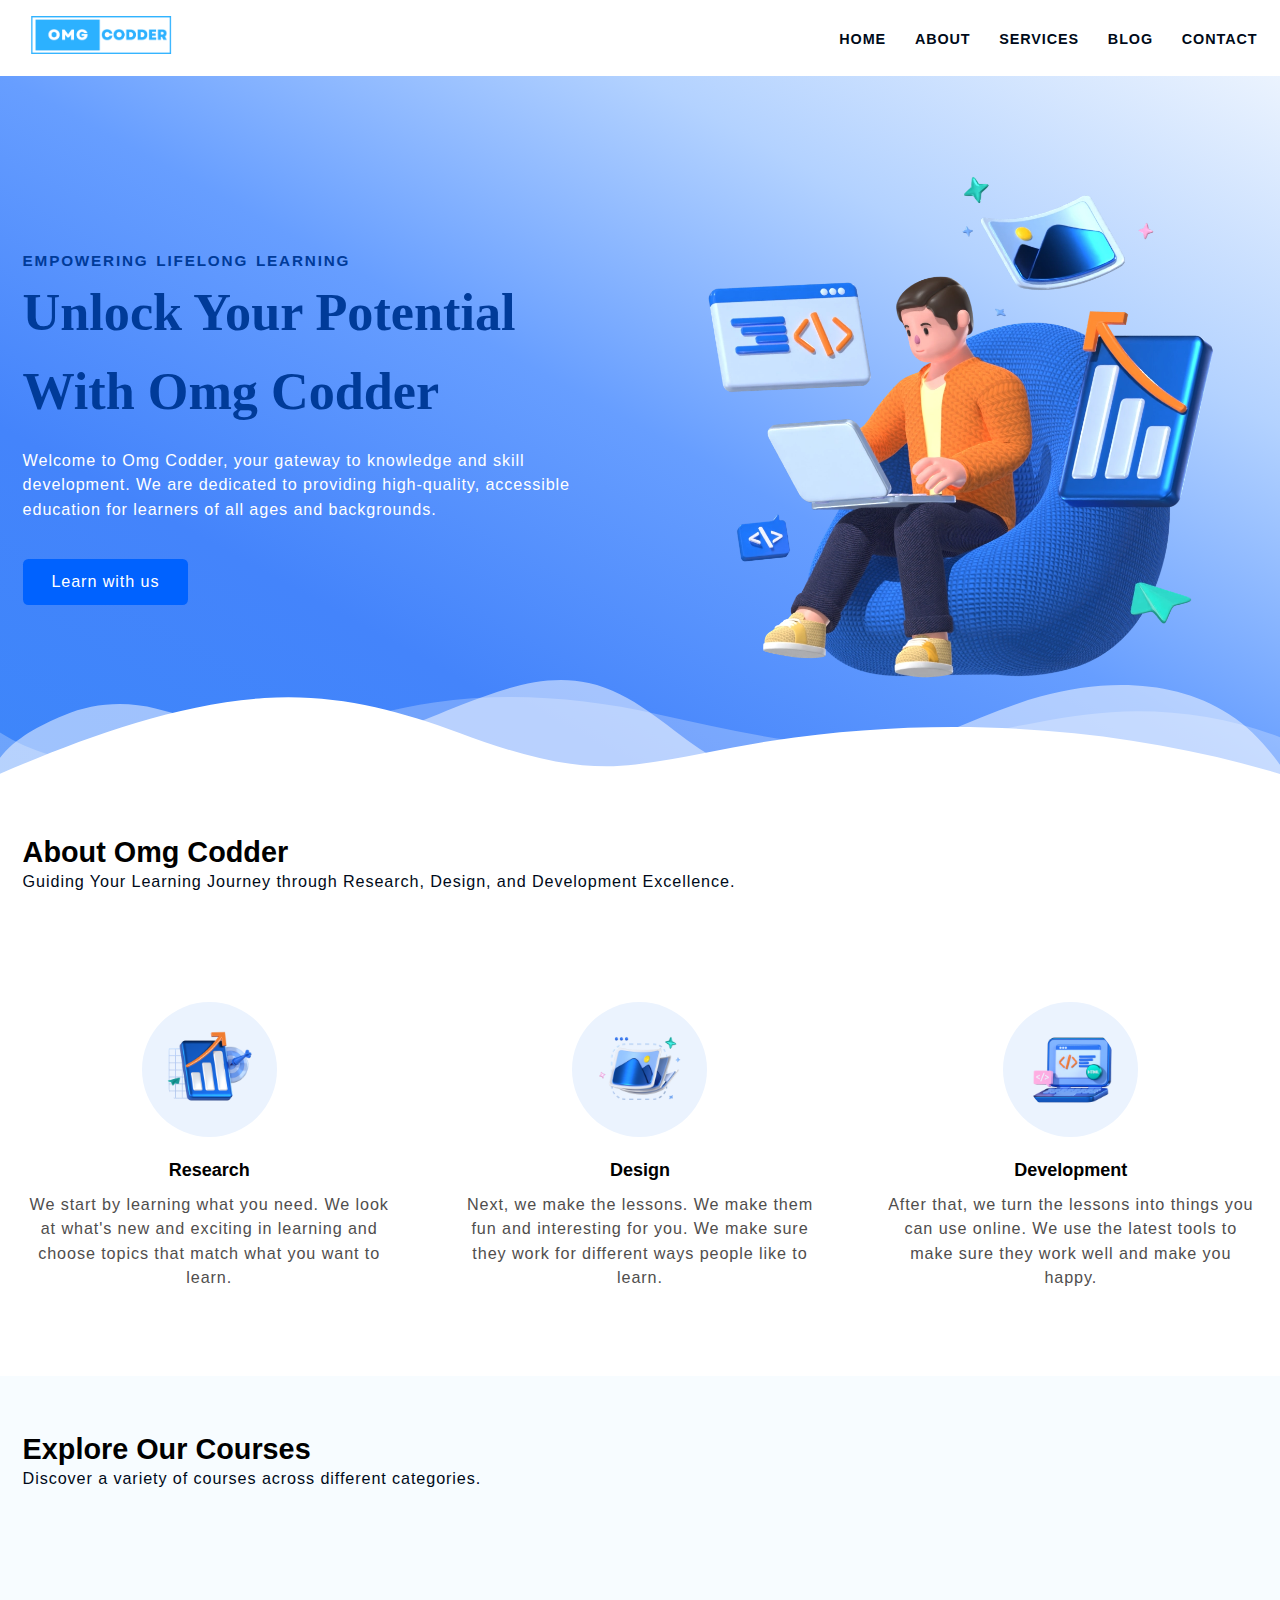
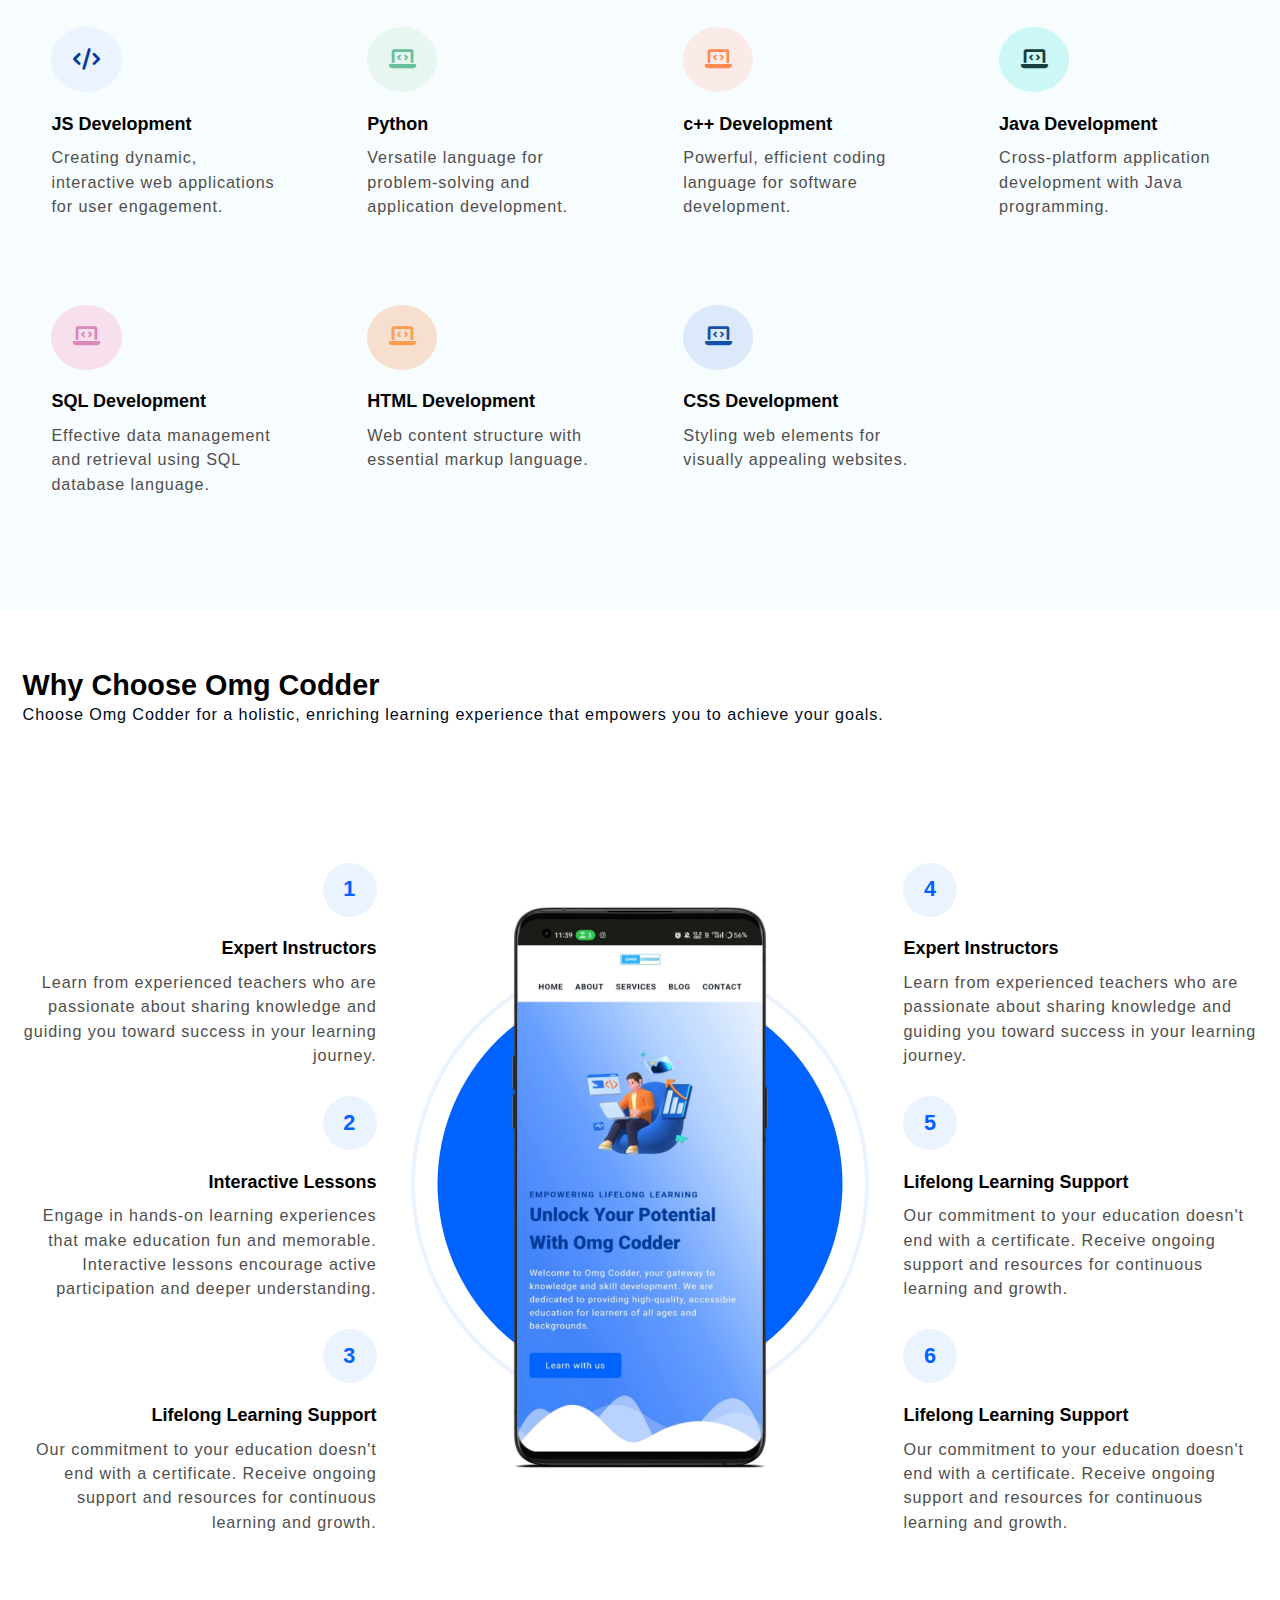
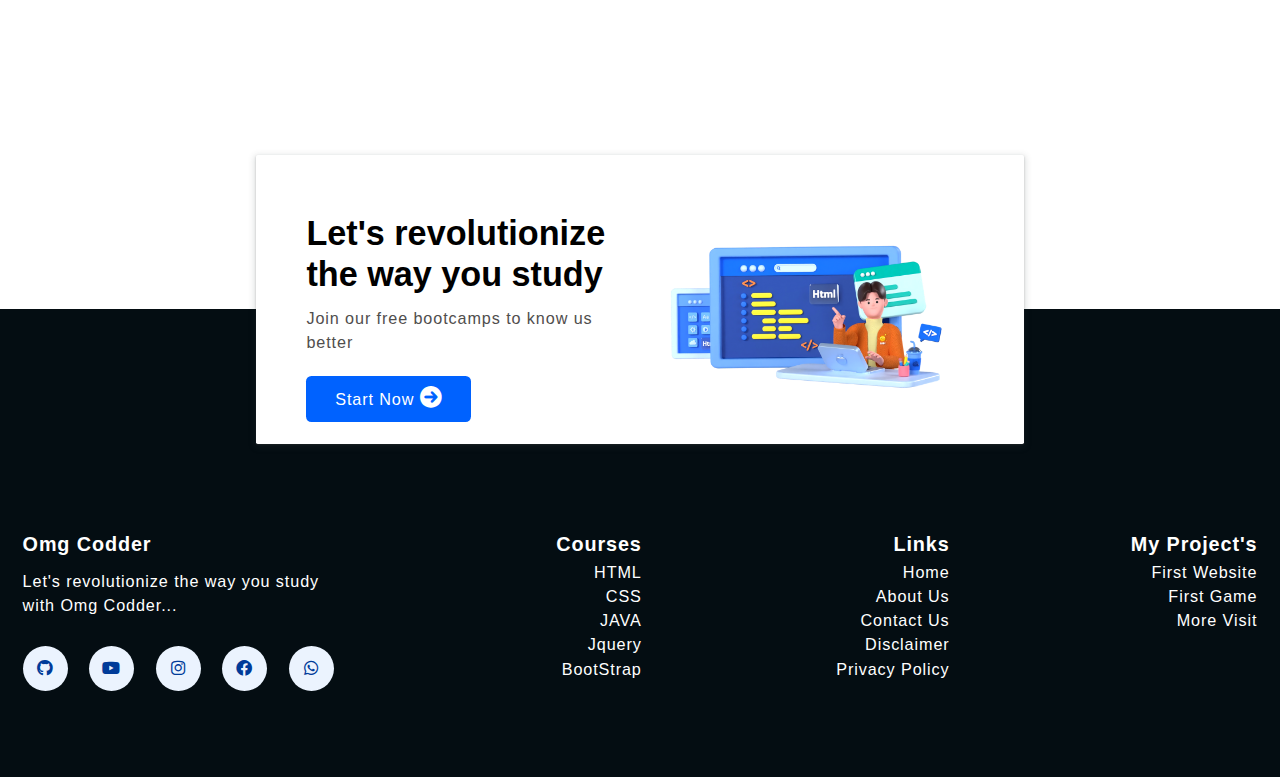
<file: index.html>
<!DOCTYPE html>
<html lang="en">
  <head>
    <meta charset="UTF-8" />
    <meta name="viewport" content="width=device-width, initial-scale=1.0" />

    <meta name="description" content="Welcome to Omg Codder, your gateway to knowledge and skill development. We are dedicated to providing high-quality, accessible education for learners of all ages and backgrounds">

    <meta name="keywords" content="Omgcodder, htmlcourse, csscourse, mern">

    <meta name="robots" content="index, follow">

    <title>Omg Codder</title>
    <link
      rel="stylesheet"
      href="https://cdnjs.cloudflare.com/ajax/libs/font-awesome/6.0.0/css/all.min.css"
      integrity="sha512-9usAa10IRO0HhonpyAIVpjrylPvoDwiPUiKdWk5t3PyolY1cOd4DSE0Ga+ri4AuTroPR5aQvXU9xC6qOPnzFeg=="
      crossorigin="anonymous"
      referrerpolicy="no-referrer"
    />

    <link rel="stylesheet" href="css/style.css" />
  </head>
  <bod>
    <!-- ========== Start NAVBAR Section ========== -->
    <header class="section-navbar">
      <div class="container">
        <div class="navbar-brand">
          <a href="index.html">
            <img
              src="./images/logo.png"
              alt="my OMG CODDRE logo"
              width="20%"
              height="auto"
            />
          </a>
        </div>
        <nav class="navbar">
          <ul>
            <li class="nav-item">
              <a class="nav-link" href="index.html"> home </a>
            </li>
            <li class="nav-item">
              <a class="nav-link" href="about.html"> about </a>
            </li>
            <li class="nav-item">
              <a class="nav-link" href="service.html"> services </a>
            </li>
            <li class="nav-item">
              <a class="nav-link" href="https://omgcreation.in/"> blog </a>
            </li>
            <li class="nav-item">
              <!-- <a class="nav-link" href="contact.html"> contact </a> -->
              <!-- section-contact--homepage -->
              <a class="nav-link" href="#section-contact--homepage"> contact </a>

            </li>
          </ul>
        </nav>
      </div>
    </header>

    <!-- ========== End NAVBAR Section ========== -->

    <!-- ========== Start HERO  Section ========== -->

    <main>
      <div class="section-hero">
        <div class="container grid grid-two--cols">
          <div class="section-hero--content">
            <p class="hero-subheading">EMPOWERING LIFELONG LEARNING</p>
            <h1 class="hero-heading">
              Unlock Your Potential With Omg Codder
            </h1>
            <p class="hero-para">
              Welcome to Omg Codder, your gateway to knowledge and skill
              development. We are dedicated to providing high-quality,
              accessible education for learners of all ages and backgrounds.
            </p>
            <div class="hero-btn">
              <a href="services.html" class="btn btn-white">Learn with us</a>
            </div>
          </div>
          <div class="section-hero--image">
            <figure>
              <img
                src="./images/main-hero1.webp"
                alt="a 3d character doing coding stuff "
              />
            </figure>
          </div>
        </div>
      </div>

      <div class="custom-shape-divider-bottom-1696162272">
        <svg
          data-name="Layer 1"
          xmlns="http://www.w3.org/2000/svg"
          viewBox="0 0 1200 120"
          preserveAspectRatio="none"
        >
          <path
            d="M0,0V46.29c47.79,22.2,103.59,32.17,158,28,70.36-5.37,136.33-33.31,206.8-37.5C438.64,32.43,512.34,53.67,583,72.05c69.27,18,138.3,24.88,209.4,13.08,36.15-6,69.85-17.84,104.45-29.34C989.49,25,1113-14.29,1200,52.47V0Z"
            opacity=".25"
            class="shape-fill"
          ></path>
          <path
            d="M0,0V15.81C13,36.92,27.64,56.86,47.69,72.05,99.41,111.27,165,111,224.58,91.58c31.15-10.15,60.09-26.07,89.67-39.8,40.92-19,84.73-46,130.83-49.67,36.26-2.85,70.9,9.42,98.6,31.56,31.77,25.39,62.32,62,103.63,73,40.44,10.79,81.35-6.69,119.13-24.28s75.16-39,116.92-43.05c59.73-5.85,113.28,22.88,168.9,38.84,30.2,8.66,59,6.17,87.09-7.5,22.43-10.89,48-26.93,60.65-49.24V0Z"
            opacity=".5"
            class="shape-fill"
          ></path>
          <path
            d="M0,0V5.63C149.93,59,314.09,71.32,475.83,42.57c43-7.64,84.23-20.12,127.61-26.46,59-8.63,112.48,12.24,165.56,35.4C827.93,77.22,886,95.24,951.2,90c86.53-7,172.46-45.71,248.8-84.81V0Z"
            class="shape-fill"
          ></path>
        </svg>
      </div>
    </main>

    <!-- ========== End HERO  Section ========== -->

    <!-- ========== Start about Section ========== -->

    <section class="section-about">
      <div class="container">
        <h2 class="section-common-heading">About Omg Codder</h2>
        <p class="section-common-subheading">
          Guiding Your Learning Journey through Research, Design, and
          Development Excellence.
        </p>
      </div>

      <div class="container grid grid-three--cols">
        <div class="about-div">
          <div class="icon">
            <img src="images/research.png" alt="research team" />
          </div>
          <h3 class="section-common--title">Research</h3>
          <p>
            We start by learning what you need. We look at what's new and
            exciting in learning and choose topics that match what you want to
            learn.
          </p>
        </div>

        <div class="about-div">
          <div class="icon">
            <img src="images/design.png" alt="research team" />
          </div>
          <h3 class="section-common--title">Design</h3>
          <p>
            Next, we make the lessons. We make them fun and interesting for you.
            We make sure they work for different ways people like to learn.
          </p>
        </div>

        <div class="about-div">
          <div class="icon">
            <img src="images/Coding.png" alt="research team" />
          </div>
          <h3 class="section-common--title">Development</h3>
          <p>
            After that, we turn the lessons into things you can use online. We
            use the latest tools to make sure they work well and make you happy.
          </p>
        </div>
      </div>
    </section>

    <!-- ========== End about Section ========== -->

    <!-- ========== Start courses Section ========== -->
    <section class="section-course">
      <div class="container">
        <h2 class="section-common-heading">Explore Our Courses</h2>
        <p class="section-common-subheading">
          Discover a variety of courses across different categories.
        </p>
      </div>

      <div class="container grid grid-four--cols">
        <div class="course-div">
          <div class="icon">
            <!-- <i class="fa-brands fa-js"></i> -->
            <i class="fa-solid fa-code"></i>
          </div>
          <h3 class="section-common--title">JS Development</h3>
          <p>
            Creating dynamic, interactive web applications for user engagement.
          </p>
        </div>

        <div class="course-div">
          <div class="icon"><i class="fa-solid fa-laptop-code"></i></div>
          <h3 class="section-common--title">Python</h3>
          <p>
            Versatile language for problem-solving and application development.
          </p>
        </div>

        <div class="course-div">
          <div class="icon"><i class="fa-solid fa-laptop-code"></i></div>
          <h3 class="section-common--title">c++ Development</h3>
          <p>Powerful, efficient coding language for software development.</p>
        </div>

        <div class="course-div">
          <div class="icon"><i class="fa-solid fa-laptop-code"></i></div>
          <h3 class="section-common--title">Java Development</h3>
          <p>Cross-platform application development with Java programming.</p>
        </div>

        <div class="course-div">
          <div class="icon"><i class="fa-solid fa-laptop-code"></i></div>
          <h3 class="section-common--title">SQL Development</h3>
          <p>
            Effective data management and retrieval using SQL database language.
          </p>
        </div>

        <div class="course-div">
          <div class="icon"><i class="fa-solid fa-laptop-code"></i></div>
          <h3 class="section-common--title">HTML Development</h3>
          <p>Web content structure with essential markup language.</p>
        </div>

        <div class="course-div">
          <div class="icon"><i class="fa-solid fa-laptop-code"></i></div>
          <h3 class="section-common--title">CSS Development</h3>
          <p>Styling web elements for visually appealing websites.</p>
        </div>
      </div>
    </section>

    <!-- ========== End courses Section ========== -->

    <!-- ========== Start why choose Section ========== -->
    <section class="section-why--choose">
      <div class="container">
        <h2 class="section-common-heading">Why Choose Omg Codder</h2>
        <p class="section-common-subheading">
          Choose Omg Codder for a holistic, enriching learning experience that empowers you to achieve your goals.
        </p>
      </div>

      <div class="container grid grid-three--cols">
          <div class="choose-left--div text-align--right">

            <div class="why-choose--div">
              <p class="common-text--highlight">1</p>
              <h3 class="section-common--title">Expert Instructors</h3>
              <p>
                Learn from experienced teachers who are passionate about sharing
                knowledge and guiding you toward success in your learning journey.
              </p>
            </div>

            <div
            class="why-choose--div"
            data-aos="zoom-in-up"
            data-aos-delay="300"
          >
            <p class="common-text--highlight">2</p>
            <h3 class="section-common--title">Interactive Lessons</h3>
            <p>
              Engage in hands-on learning experiences that make education fun
              and memorable. Interactive lessons encourage active participation
              and deeper understanding.
            </p>
          </div>

          <div
            class="why-choose--div"
            data-aos="zoom-in-up"
            data-aos-delay="600"
          >
            <p class="common-text--highlight">3</p>
            <h3 class="section-common--title">Lifelong Learning Support</h3>
            <p>
              Our commitment to your education doesn't end with a certificate.
              Receive ongoing support and resources for continuous learning and
              growth.
            </p>
          </div>

          </div>

          <!--? center part of image  -->

          <div class="choose-center--div">
            <figure>
              <img src="./images/mobile.webp" alt="new website">
            </figure>
          </div>

          <!--? right side the contetn  -->
          <div class="choose-right--div text-align--left">

            <div class="why-choose--div">
              <p class="common-text--highlight">4</p>
              <h3 class="section-common--title">Expert Instructors</h3>
              <p>
                Learn from experienced teachers who are passionate about sharing
                knowledge and guiding you toward success in your learning journey.
              </p>
            </div>

            <div
            class="why-choose--div text-align--left"
            data-aos="zoom-in-up"
            data-aos-delay="300"
          >
            <p class="common-text--highlight">5</p>
            <h3 class="section-common--title">Lifelong Learning Support</h3>
            <p>
              Our commitment to your education doesn't end with a certificate.
              Receive ongoing support and resources for continuous learning and
              growth.
            </p>
          </div>

          <div
            class="why-choose--div text-align--left"
            data-aos="zoom-in-up"
            data-aos-delay="600"
          >
            <p class="common-text--highlight">6</p>
            <h3 class="section-common--title">Lifelong Learning Support</h3>
            <p>
              Our commitment to your education doesn't end with a certificate.
              Receive ongoing support and resources for continuous learning and
              growth.
            </p>
          </div>

          </div>
      </div>
      </section>
      

    <!-- ========== End why choose Section ========== -->
      <!-- ========== Start contact home Section ========== -->

    <div class="section-contact--homepage" id="section-contact--homepage">
      <div class="container grid grid-two--cols">
        <div class="contact-content">
          <h2 class="contact-title">Let's revolutionize the way you study</h2>
          <p>Join our free bootcamps to know us better</p>
          <div class="btn">
            <a href="contact.html">
              start now <i class="fa-solid fa-arrow-circle-right"></i>
            </a>
          </div>
        </div>
        <div class="contact-image">
          <img src="images/main.png" alt="a guy doing coding">
        </div>
      </div>
    </div>
    
    <!-- ========== End contact home Section ========== -->

    <!-- ========== Start   FOOTER Section ========== -->

    <footer>
      <div class="container grid grid-four--cols">
        <div class="footer-1--div">
          <div class="logo-brand">
            <a href="index.html" class="footer-subheading">Omg Codder</a>
          </div>
          <p>Let's revolutionize the way you study with Omg Codder...</p>
       

        <div class="social-footer--icons">
          <a href="https://github.com/omgcreation" target="_blank" alt="my discord server link" >
            <i class="fa-brands fa-github"></i>
            </a>
            <a href="https://www.youtube.com/@ombharsakle" target="_blank" alt="my youtube channel link" >
              <i class="fa-brands fa-youtube"></i>
            </a>
            <a href="https://www.instagram.com/om_bharsakle/" target="_blank" alt="my instagram profile link" >
              <i class="fa-brands fa-instagram"></i>
            </a>
            <a href="https://www.instagram.com/om_bharsakle/" target="_blank" alt="my instagram profile link" >
              <i class="fa-brands fa-facebook"></i>
            </a>
            <a href="https://whatsapp.com/channel/0029VaAVOdD2ZjCmtSviuB36" target="_blank" alt="my instagram profile link" >
              <i class="fa-brands fa-whatsapp"></i>
            </a>
        </div>

      </div>

      <div class="footer-2--div">
        <p class="footer-subheading">  Courses </p>
          <ul>
            <li> <a href="index.html"> HTML </a> </li>
            <li> <a href="index.html"> CSS </a> </li>
            <li> <a href="index.html"> JAVA </a> </li>
            <li> <a href="index.html"> Jquery </a> </li>
            <li> <a href="index.html"> BootStrap </a> </li>
          </ul>
      
      </div>


      <div class="footer-3--div">
        <p class="footer-subheading"> Links  </p>
          <ul>
            <li> <a href="index.html"> Home </a> </li>
            <li> <a href="index.html"> About Us </a> </li>
            <li> <a href="index.html"> Contact Us </a> </li>
            <li> <a href="index.html"> Disclaimer</a> </li>
            <li> <a href="index.html"> Privacy Policy </a> </li>
          </ul>
      
      </div>

      <div class="footer-4--div">
        <p class="footer-subheading"> My Project's </p>
          <ul>
            <li> <a href="index.html"> First Website </a> </li>
            <li> <a href="index.html"> First Game </a> </li>
            <li> <a href="index.html"> More Visit </a> </li>
          </ul>
       
      </div>

      </div>
    </footer>

    
    <!-- ========== End   FOOTER Section ========== -->
  </body>
</html>
</file>
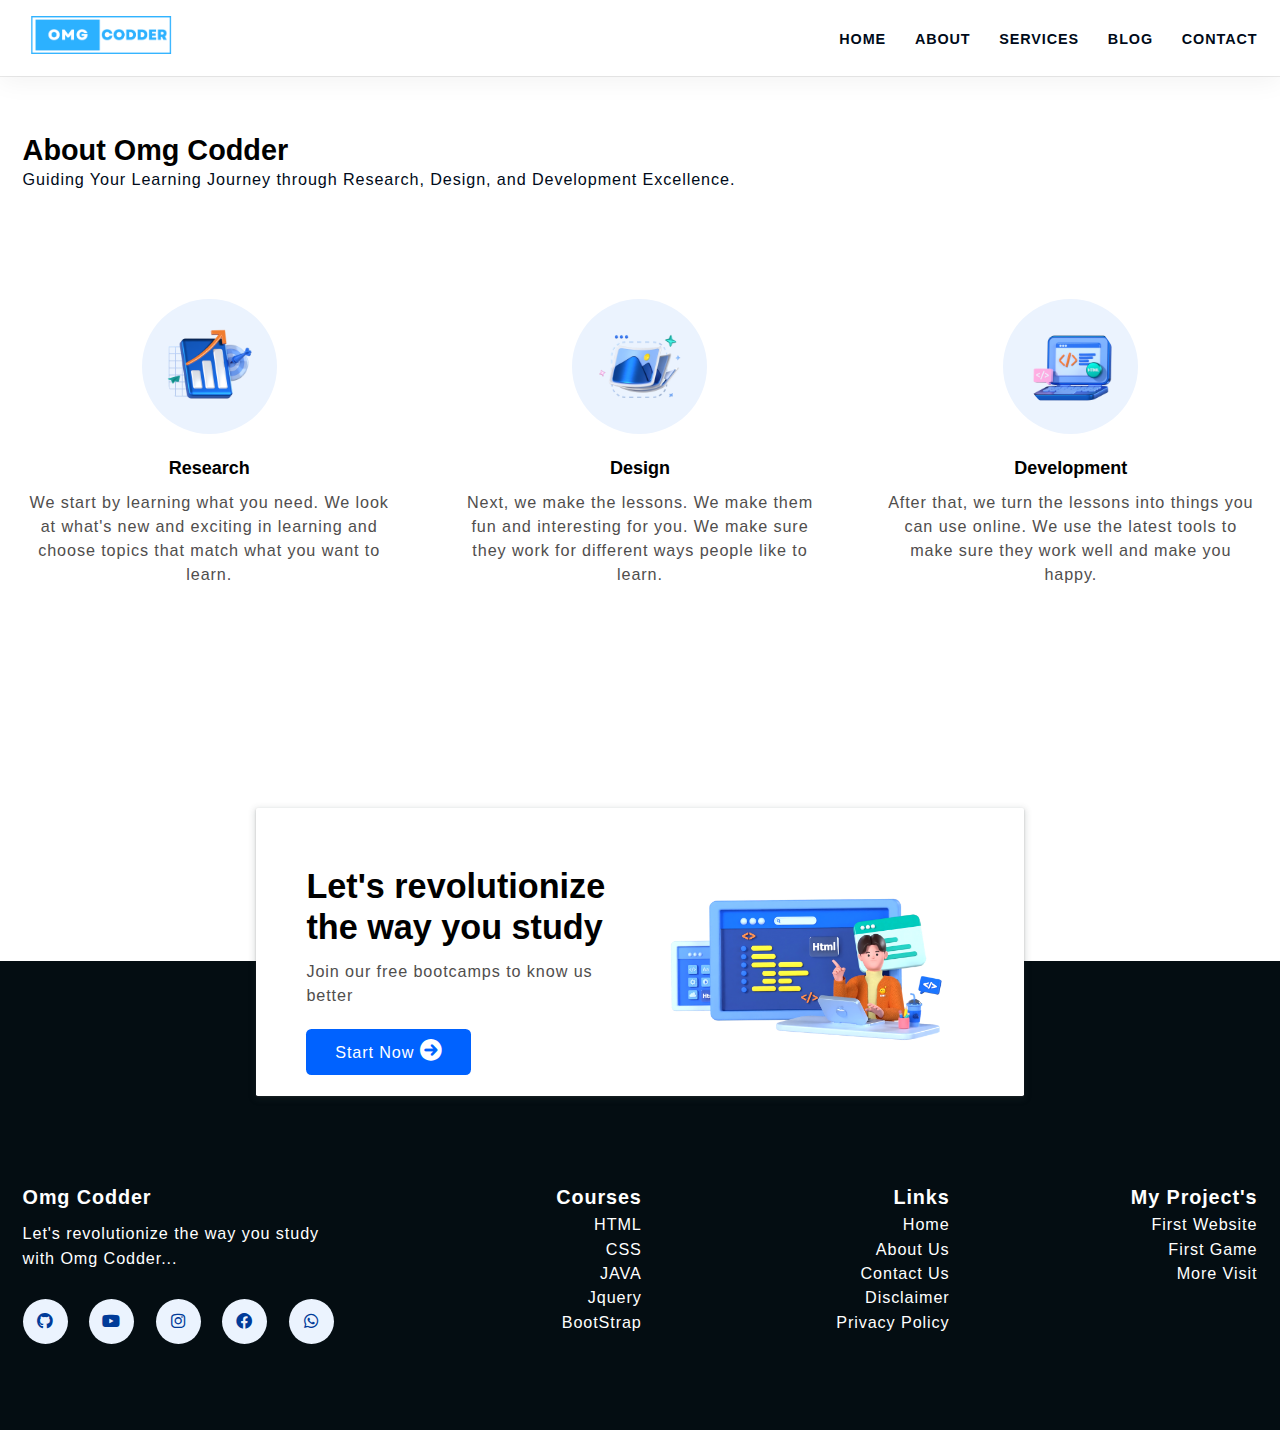
<file: about.html>
<!DOCTYPE html>
<html lang="en">
  <head>
    <meta charset="UTF-8" />
    <meta name="viewport" content="width=device-width, initial-scale=1.0" />
    <title>About page</title>
    <link
      rel="stylesheet"
      href="https://cdnjs.cloudflare.com/ajax/libs/font-awesome/6.0.0/css/all.min.css"
      integrity="sha512-9usAa10IRO0HhonpyAIVpjrylPvoDwiPUiKdWk5t3PyolY1cOd4DSE0Ga+ri4AuTroPR5aQvXU9xC6qOPnzFeg=="
      crossorigin="anonymous"
      referrerpolicy="no-referrer"
    />

    <link rel="stylesheet" href="css/style.css" />
  </head>
  <bod>
    <!-- ========== Start NAVBAR Section ========== -->
    <header class="section-navbar">
      <div class="container">
        <div class="navbar-brand">
          <a href="index.html">
            <img
              src="./images/logo.png"
              alt="my OMG CODDRE logo"
              width="20%"
              height="auto"
            />
          </a>
        </div>
        <nav class="navbar">
          <ul>
            <li class="nav-item">
              <a class="nav-link" href="index.html"> home </a>
            </li>
            <li class="nav-item">
              <a class="nav-link" href="about.html"> about </a>
            </li>
            <li class="nav-item">
              <a class="nav-link" href="service.html"> services </a>
            </li>
            <li class="nav-item">
              <a class="nav-link" href="https://omgcreation.in/"> blog </a>
            </li>
            <li class="nav-item">
              <!-- <a class="nav-link" href="contact.html"> contact </a> -->
              <!-- section-contact--homepage -->
              <a class="nav-link" href="#section-contact--homepage"> contact </a>

            </li>
          </ul>
        </nav>
      </div>
    </header>

    <!-- ========== End NAVBAR Section ========== -->
    <!-- ========== Start about Section ========== -->

    <section class="section-about">
      <div class="container">
        <h2 class="section-common-heading">About Omg Codder</h2>
        <p class="section-common-subheading">
          Guiding Your Learning Journey through Research, Design, and
          Development Excellence.
        </p>
      </div>

      <div class="container grid grid-three--cols">
        <div class="about-div">
          <div class="icon">
            <img src="images/research.png" alt="research team" />
          </div>
          <h3 class="section-common--title">Research</h3>
          <p>
            We start by learning what you need. We look at what's new and
            exciting in learning and choose topics that match what you want to
            learn.
          </p>
        </div>

        <div class="about-div">
          <div class="icon">
            <img src="images/design.png" alt="research team" />
          </div>
          <h3 class="section-common--title">Design</h3>
          <p>
            Next, we make the lessons. We make them fun and interesting for you.
            We make sure they work for different ways people like to learn.
          </p>
        </div>

        <div class="about-div">
          <div class="icon">
            <img src="images/Coding.png" alt="research team" />
          </div>
          <h3 class="section-common--title">Development</h3>
          <p>
            After that, we turn the lessons into things you can use online. We
            use the latest tools to make sure they work well and make you happy.
          </p>
        </div>
      </div>
    </section>

    <!-- ========== End about Section ========== -->

    <!-- ========== Start contact home Section ========== -->

    <div class="section-contact--homepage" id="section-contact--homepage">
      <div class="container grid grid-two--cols">
        <div class="contact-content">
          <h2 class="contact-title">Let's revolutionize the way you study</h2>
          <p>Join our free bootcamps to know us better</p>
          <div class="btn">
            <a href="contact.html">
              start now <i class="fa-solid fa-arrow-circle-right"></i>
            </a>
          </div>
        </div>
        <div class="contact-image">
          <img src="images/main.png" alt="a guy doing coding" />
        </div>
      </div>
    </div>

    <!-- ========== End contact home Section ========== -->

    <!-- ========== Start   FOOTER Section ========== -->

    <footer>
      <div class="container grid grid-four--cols">
        <div class="footer-1--div">
          <div class="logo-brand">
            <a href="index.html" class="footer-subheading">Omg Codder</a>
          </div>
          <p>Let's revolutionize the way you study with Omg Codder...</p>
       

        <div class="social-footer--icons">
          <a href="https://github.com/omgcreation" target="_blank" alt="my discord server link" >
            <i class="fa-brands fa-github"></i>
            </a>
            <a href="https://www.youtube.com/@ombharsakle" target="_blank" alt="my youtube channel link" >
              <i class="fa-brands fa-youtube"></i>
            </a>
            <a href="https://www.instagram.com/om_bharsakle/" target="_blank" alt="my instagram profile link" >
              <i class="fa-brands fa-instagram"></i>
            </a>
            <a href="https://www.instagram.com/om_bharsakle/" target="_blank" alt="my instagram profile link" >
              <i class="fa-brands fa-facebook"></i>
            </a>
            <a href="https://whatsapp.com/channel/0029VaAVOdD2ZjCmtSviuB36" target="_blank" alt="my instagram profile link" >
              <i class="fa-brands fa-whatsapp"></i>
            </a>
        </div>

      </div>

      <div class="footer-2--div">
        <p class="footer-subheading">  Courses </p>
          <ul>
            <li> <a href="index.html"> HTML </a> </li>
            <li> <a href="index.html"> CSS </a> </li>
            <li> <a href="index.html"> JAVA </a> </li>
            <li> <a href="index.html"> Jquery </a> </li>
            <li> <a href="index.html"> BootStrap </a> </li>
          </ul>
      
      </div>


      <div class="footer-3--div">
        <p class="footer-subheading"> Links  </p>
          <ul>
            <li> <a href="index.html"> Home </a> </li>
            <li> <a href="index.html"> About Us </a> </li>
            <li> <a href="index.html"> Contact Us </a> </li>
            <li> <a href="index.html"> Disclaimer</a> </li>
            <li> <a href="index.html"> Privacy Policy </a> </li>
          </ul>
      
      </div>

      <div class="footer-4--div">
        <p class="footer-subheading"> My Project's </p>
          <ul>
            <li> <a href="index.html"> First Website </a> </li>
            <li> <a href="index.html"> First Game </a> </li>
            <li> <a href="index.html"> More Visit </a> </li>
          </ul>
       
      </div>

      </div>
    </footer>

    
    <!-- ========== End   FOOTER Section ========== -->
  </bod>
</html>
</file>
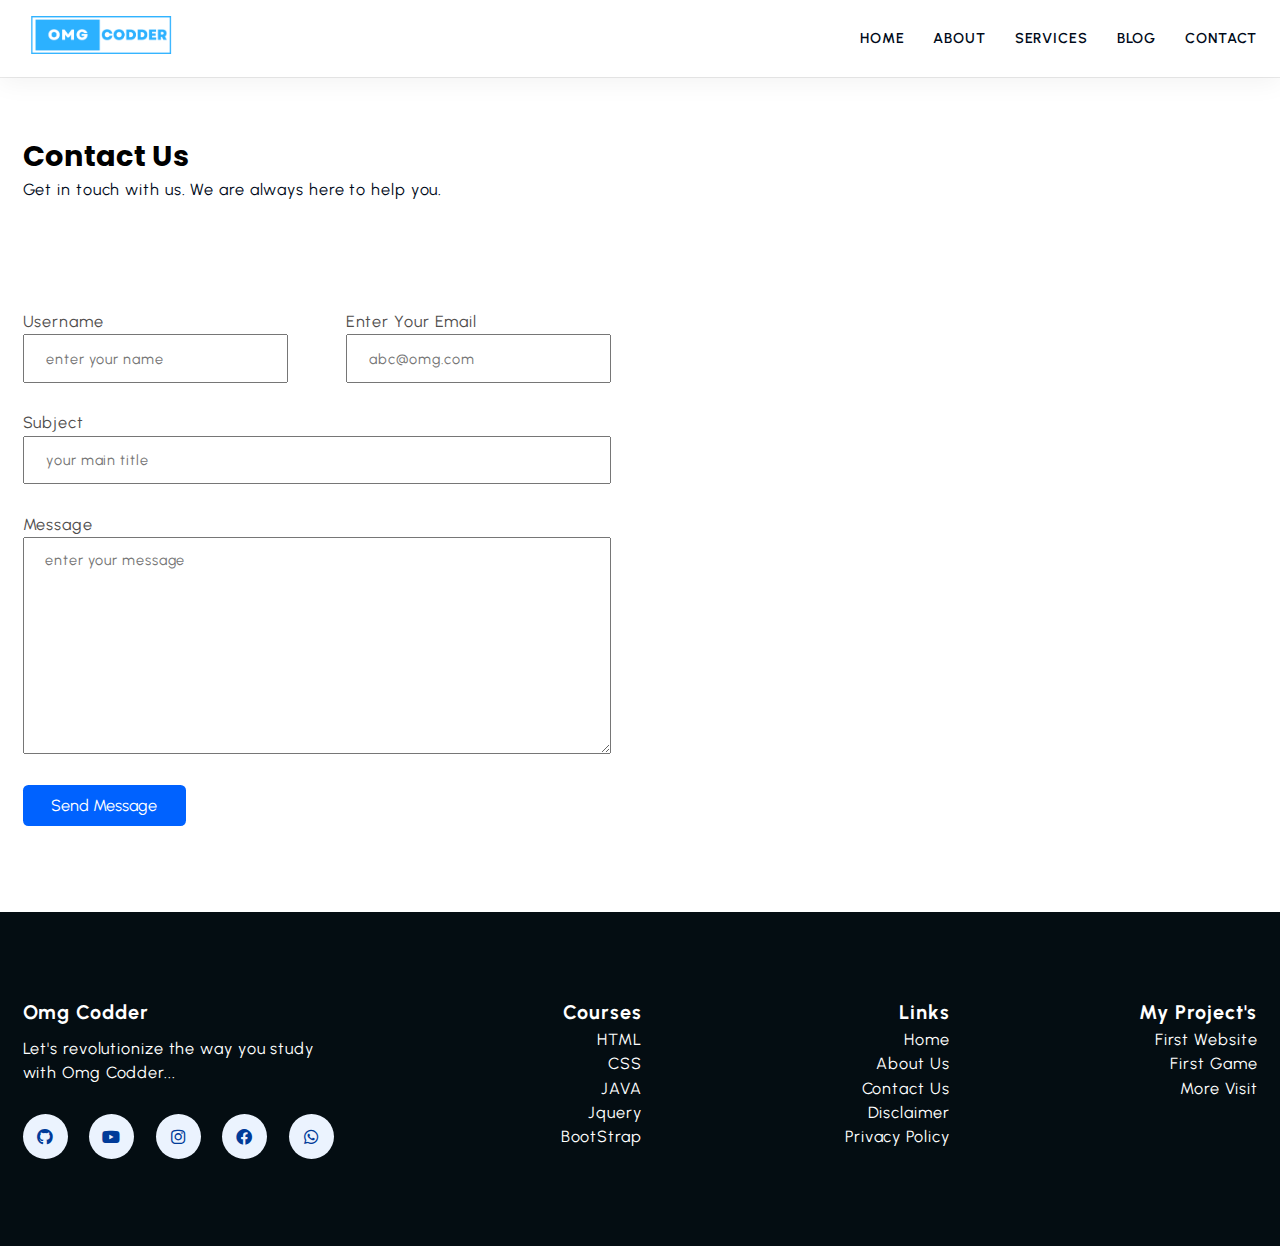
<file: contact.html>
<!DOCTYPE html>
<html lang="en">
  <head>
    <meta charset="UTF-8" />
    <meta name="viewport" content="width=device-width, initial-scale=1.0" />
    <title>contact page</title>

    <link rel="preconnect" href="https://fonts.googleapis.com" />
    <link rel="preconnect" href="https://fonts.gstatic.com" crossorigin />
    <link
      href="https://fonts.googleapis.com/css2?family=Jost:wght@300;400;500;700&family=Poppins:wght@200;300;400;600&family=Quicksand:wght@300;400;500;600;700&family=Urbanist:wght@300;400;500;600;700;800;900&display=swap"
      rel="stylesheet"
    />

    <link
      rel="stylesheet"
      href="https://cdnjs.cloudflare.com/ajax/libs/font-awesome/6.0.0/css/all.min.css"
      integrity="sha512-9usAa10IRO0HhonpyAIVpjrylPvoDwiPUiKdWk5t3PyolY1cOd4DSE0Ga+ri4AuTroPR5aQvXU9xC6qOPnzFeg=="
      crossorigin="anonymous"
      referrerpolicy="no-referrer"
    />

    <link rel="stylesheet" href="https://unpkg.com/aos@next/dist/aos.css" />

    <link rel="stylesheet" href="css/style.css" />

    <style>
      footer {
        padding-top: 0;
      }
    </style>
  </head>
  <bod>
      <!-- ========== Start NAVBAR Section ========== -->
      <header class="section-navbar">
        <div class="container">
          <div class="navbar-brand">
            <a href="index.html">
              <img
                src="./images/logo.png"
                alt="my OMG CODDRE logo"
                width="20%"
                height="auto"
              />
            </a>
          </div>
          <nav class="navbar">
            <ul>
              <li class="nav-item">
                <a class="nav-link" href="index.html"> home </a>
              </li>
              <li class="nav-item">
                <a class="nav-link" href="about.html"> about </a>
              </li>
              <li class="nav-item">
                <a class="nav-link" href="service.html"> services </a>
              </li>
              <li class="nav-item">
                <a class="nav-link" href="https://omgcreation.in/"> blog </a>
              </li>
              <li class="nav-item">
                <!-- <a class="nav-link" href="contact.html"> contact </a> -->
                <!-- section-contact--homepage -->
                <a class="nav-link" href="#section-contact--homepage"> contact </a>
  
              </li>
            </ul>
          </nav>
        </div>
      </header>
  
      <!-- ========== End NAVBAR Section ========== -->

    <!-- ========== Start contact Section ========== -->

    <div class="section-contact">
      <div class="container">
        <h2 class="section-common-heading">Contact Us</h2>
        <p class="section-common-subheading">
          Get in touch with us. We are always here to help you.
        </p>
      </div>

      <div class="container grid grid-two--cols">
        <div class="contact-content">
          <form action="https://formspree.io/f/xyyqbjej" method="POST">
            <div class="grid grid-two--cols mb-3">
              <div>
                <label for="username">username</label>
                <input
                  type="text"
                  name="username"
                  id="username"
                  required
                  autocomplete="off"
                  placeholder="enter your name"
                />
              </div>

              <div>
                <label for="email">enter your email</label>
                <input
                  type="email"
                  name="email"
                  id="email"
                  autocomplete="off"
                  required
                  placeholder="abc@omg.com"
                />
              </div>
            </div>

            <div class="mb-3">
              <label for="subject">subject</label>
              <input
                type="text"
                name="subject"
                id="subject"
                placeholder="your main title"
              />
            </div>

            <div class="mb-3">
              <label for="message">message</label>
              <textarea
                name="message"
                id="message"
                cols="30"
                rows="10"
                placeholder="enter your message"
              ></textarea>
            </div>

            <div>
              <button type="submit" class="btn btn-submit">send message</button>
            </div>
          </form>
        </div>

        <div class="contact-map">
          <iframe
            src="https://www.google.com/maps/embed?pb=!1m18!1m12!1m3!1d121059.04711144073!2d73.78056582336797!3d18.524598599672156!2m3!1f0!2f0!3f0!3m2!1i1024!2i768!4f13.1!3m3!1m2!1s0x3bc2bf2e67461101%3A0x828d43bf9d9ee343!2sPune%2C%20Maharashtra!5e0!3m2!1sen!2sin!4v1696220815737!5m2!1sen!2sin"
            width="100%"
            height="500px"
            style="border: 0"
            allowfullscreen=""
            loading="lazy"
            referrerpolicy="no-referrer-when-downgrade"
          ></iframe>
        </div>
      </div>
    </div>

    <!-- ========== End contact Section ========== -->

    <!-- ========== Start   FOOTER Section ========== -->

    <footer>
      <div class="container grid grid-four--cols">
        <div class="footer-1--div">
          <div class="logo-brand">
            <a href="index.html" class="footer-subheading">Omg Codder</a>
          </div>
          <p>Let's revolutionize the way you study with Omg Codder...</p>
       

        <div class="social-footer--icons">
          <a href="https://github.com/omgcreation" target="_blank" alt="my discord server link" >
            <i class="fa-brands fa-github"></i>
            </a>
            <a href="https://www.youtube.com/@ombharsakle" target="_blank" alt="my youtube channel link" >
              <i class="fa-brands fa-youtube"></i>
            </a>
            <a href="https://www.instagram.com/om_bharsakle/" target="_blank" alt="my instagram profile link" >
              <i class="fa-brands fa-instagram"></i>
            </a>
            <a href="https://www.instagram.com/om_bharsakle/" target="_blank" alt="my instagram profile link" >
              <i class="fa-brands fa-facebook"></i>
            </a>
            <a href="https://whatsapp.com/channel/0029VaAVOdD2ZjCmtSviuB36" target="_blank" alt="my instagram profile link" >
              <i class="fa-brands fa-whatsapp"></i>
            </a>
        </div>

      </div>

      <div class="footer-2--div">
        <p class="footer-subheading">  Courses </p>
          <ul>
            <li> <a href="index.html"> HTML </a> </li>
            <li> <a href="index.html"> CSS </a> </li>
            <li> <a href="index.html"> JAVA </a> </li>
            <li> <a href="index.html"> Jquery </a> </li>
            <li> <a href="index.html"> BootStrap </a> </li>
          </ul>
      
      </div>


      <div class="footer-3--div">
        <p class="footer-subheading"> Links  </p>
          <ul>
            <li> <a href="index.html"> Home </a> </li>
            <li> <a href="index.html"> About Us </a> </li>
            <li> <a href="index.html"> Contact Us </a> </li>
            <li> <a href="index.html"> Disclaimer</a> </li>
            <li> <a href="index.html"> Privacy Policy </a> </li>
          </ul>
      
      </div>

      <div class="footer-4--div">
        <p class="footer-subheading"> My Project's </p>
          <ul>
            <li> <a href="index.html"> First Website </a> </li>
            <li> <a href="index.html"> First Game </a> </li>
            <li> <a href="index.html"> More Visit </a> </li>
          </ul>
       
      </div>

      </div>
    </footer>

    
    <!-- ========== End   FOOTER Section ========== -->
  </bod>
</html>
</file>
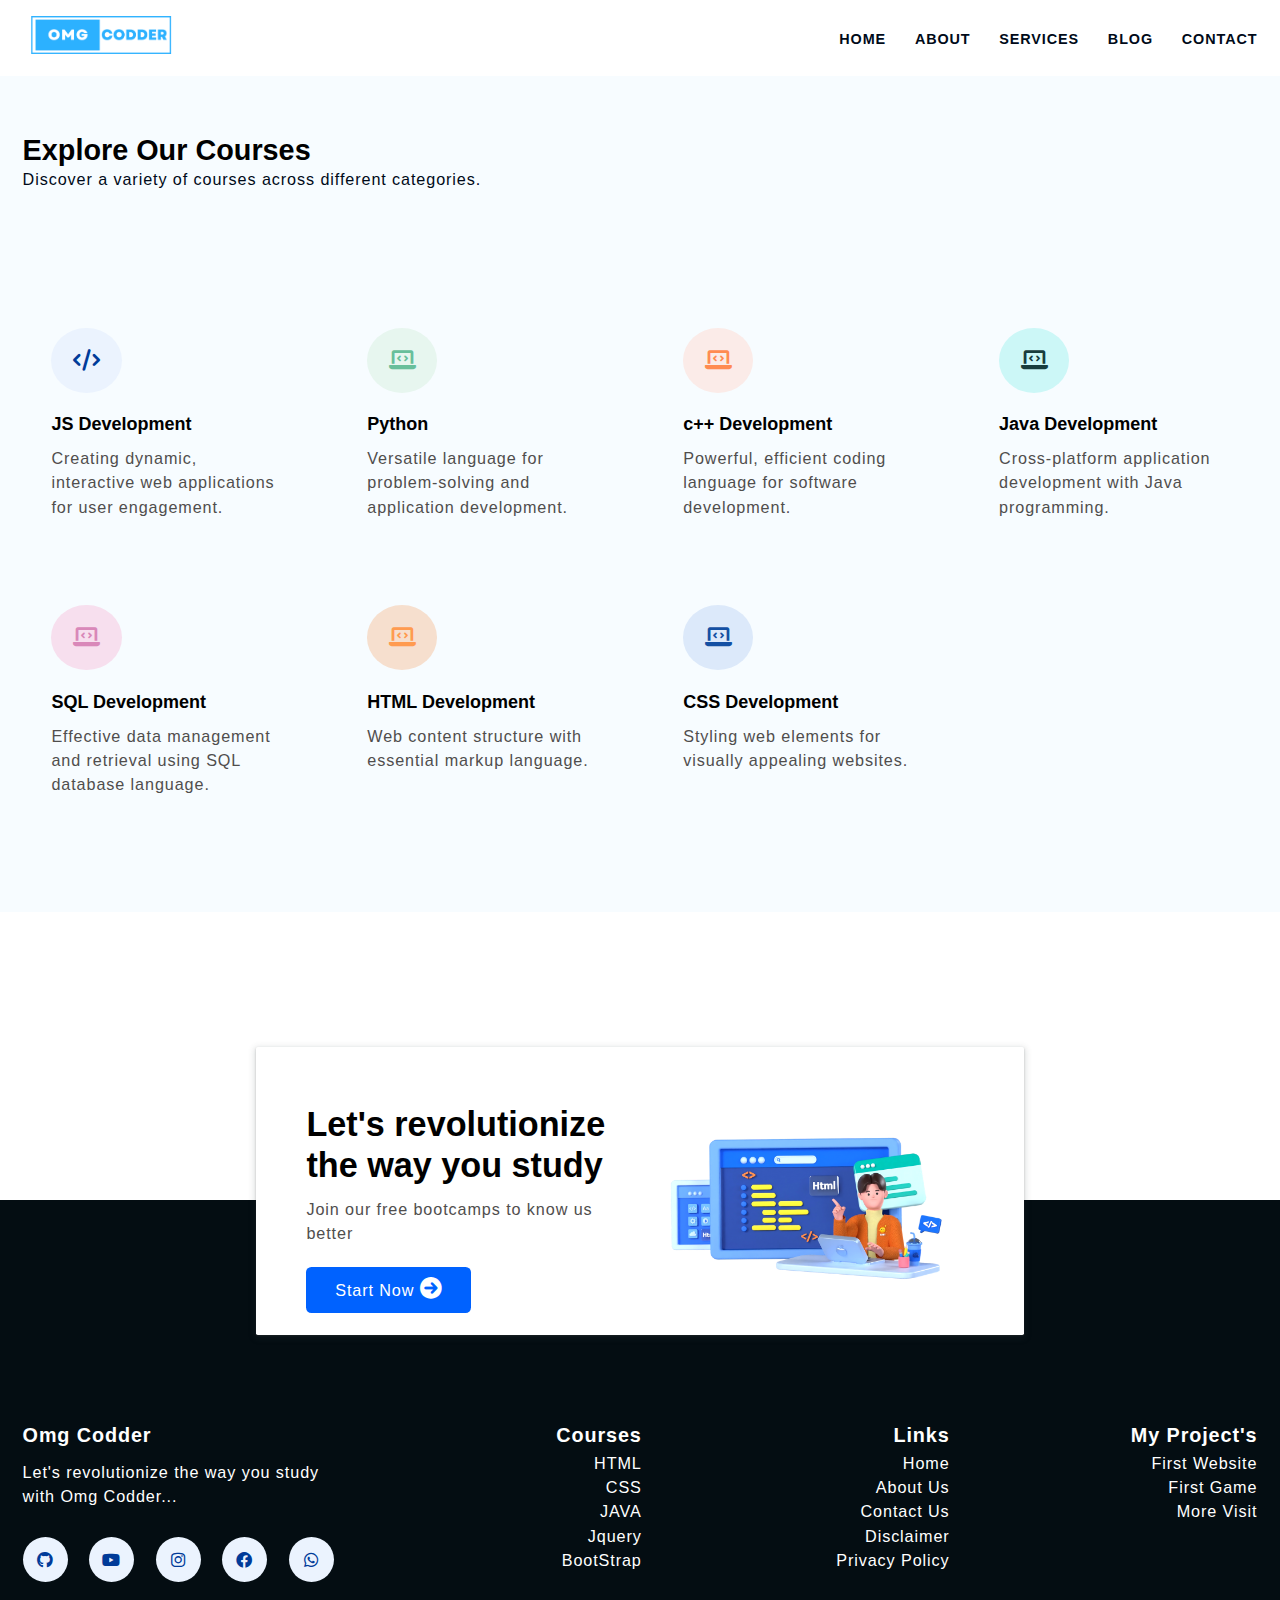
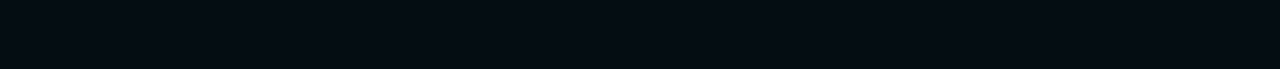
<file: service.html>
<!DOCTYPE html>
<html lang="en">
  <head>
    <meta charset="UTF-8" />
    <meta name="viewport" content="width=device-width, initial-scale=1.0" />
    <title>Services EDUHUB</title>
    <link
      rel="stylesheet"
      href="https://cdnjs.cloudflare.com/ajax/libs/font-awesome/6.0.0/css/all.min.css"
      integrity="sha512-9usAa10IRO0HhonpyAIVpjrylPvoDwiPUiKdWk5t3PyolY1cOd4DSE0Ga+ri4AuTroPR5aQvXU9xC6qOPnzFeg=="
      crossorigin="anonymous"
      referrerpolicy="no-referrer"
    />

    <link rel="stylesheet" href="css/style.css" />
  </head>
  <bod>
    <!-- ========== Start NAVBAR Section ========== -->
    <header class="section-navbar">
      <div class="container">
        <div class="navbar-brand">
          <a href="index.html">
            <img
              src="./images/logo.png"
              alt="my OMG CODDRE logo"
              width="20%"
              height="auto"
            />
          </a>
        </div>
        <nav class="navbar">
          <ul>
            <li class="nav-item">
              <a class="nav-link" href="index.html"> home </a>
            </li>
            <li class="nav-item">
              <a class="nav-link" href="about.html"> about </a>
            </li>
            <li class="nav-item">
              <a class="nav-link" href="service.html"> services </a>
            </li>
            <li class="nav-item">
              <a class="nav-link" href="https://omgcreation.in/"> blog </a>
            </li>
            <li class="nav-item">
              <!-- <a class="nav-link" href="contact.html"> contact </a> -->
              <!-- section-contact--homepage -->
              <a class="nav-link" href="#section-contact--homepage"> contact </a>

            </li>
          </ul>
        </nav>
      </div>
    </header>

    <!-- ========== End NAVBAR Section ========== -->

    <!-- ========== Start courses Section ========== -->
    <section class="section-course">
      <div class="container">
        <h2 class="section-common-heading">Explore Our Courses</h2>
        <p class="section-common-subheading">
          Discover a variety of courses across different categories.
        </p>
      </div>

      <div class="container grid grid-four--cols">
        <div class="course-div">
          <div class="icon">
            <!-- <i class="fa-brands fa-js"></i> -->
            <i class="fa-solid fa-code"></i>
          </div>
          <h3 class="section-common--title">JS Development</h3>
          <p>
            Creating dynamic, interactive web applications for user engagement.
          </p>
        </div>

        <div class="course-div">
          <div class="icon"><i class="fa-solid fa-laptop-code"></i></div>
          <h3 class="section-common--title">Python</h3>
          <p>
            Versatile language for problem-solving and application development.
          </p>
        </div>

        <div class="course-div">
          <div class="icon"><i class="fa-solid fa-laptop-code"></i></div>
          <h3 class="section-common--title">c++ Development</h3>
          <p>Powerful, efficient coding language for software development.</p>
        </div>

        <div class="course-div">
          <div class="icon"><i class="fa-solid fa-laptop-code"></i></div>
          <h3 class="section-common--title">Java Development</h3>
          <p>Cross-platform application development with Java programming.</p>
        </div>

        <div class="course-div">
          <div class="icon"><i class="fa-solid fa-laptop-code"></i></div>
          <h3 class="section-common--title">SQL Development</h3>
          <p>
            Effective data management and retrieval using SQL database language.
          </p>
        </div>

        <div class="course-div">
          <div class="icon"><i class="fa-solid fa-laptop-code"></i></div>
          <h3 class="section-common--title">HTML Development</h3>
          <p>Web content structure with essential markup language.</p>
        </div>

        <div class="course-div">
          <div class="icon"><i class="fa-solid fa-laptop-code"></i></div>
          <h3 class="section-common--title">CSS Development</h3>
          <p>Styling web elements for visually appealing websites.</p>
        </div>
      </div>
    </section>

    <!-- ========== End courses Section ========== -->

    <!-- ========== Start contact home Section ========== -->

    <div class="section-contact--homepage" id="section-contact--homepage">
      <div class="container grid grid-two--cols">
        <div class="contact-content">
          <h2 class="contact-title">Let's revolutionize the way you study</h2>
          <p>Join our free bootcamps to know us better</p>
          <div class="btn">
            <a href="contact.html">
              start now <i class="fa-solid fa-arrow-circle-right"></i>
            </a>
          </div>
        </div>
        <div class="contact-image">
          <img src="images/main.png" alt="a guy doing coding" />
        </div>
      </div>
    </div>

    <!-- ========== End contact home Section ========== -->

    <!-- ========== Start   FOOTER Section ========== -->

    <footer>
      <div class="container grid grid-four--cols">
        <div class="footer-1--div">
          <div class="logo-brand">
            <a href="index.html" class="footer-subheading">Omg Codder</a>
          </div>
          <p>Let's revolutionize the way you study with Omg Codder...</p>
       

        <div class="social-footer--icons">
          <a href="https://github.com/omgcreation" target="_blank" alt="my discord server link" >
            <i class="fa-brands fa-github"></i>
            </a>
            <a href="https://www.youtube.com/@ombharsakle" target="_blank" alt="my youtube channel link" >
              <i class="fa-brands fa-youtube"></i>
            </a>
            <a href="https://www.instagram.com/om_bharsakle/" target="_blank" alt="my instagram profile link" >
              <i class="fa-brands fa-instagram"></i>
            </a>
            <a href="https://www.instagram.com/om_bharsakle/" target="_blank" alt="my instagram profile link" >
              <i class="fa-brands fa-facebook"></i>
            </a>
            <a href="https://whatsapp.com/channel/0029VaAVOdD2ZjCmtSviuB36" target="_blank" alt="my instagram profile link" >
              <i class="fa-brands fa-whatsapp"></i>
            </a>
        </div>

      </div>

      <div class="footer-2--div">
        <p class="footer-subheading">  Courses </p>
          <ul>
            <li> <a href="index.html"> HTML </a> </li>
            <li> <a href="index.html"> CSS </a> </li>
            <li> <a href="index.html"> JAVA </a> </li>
            <li> <a href="index.html"> Jquery </a> </li>
            <li> <a href="index.html"> BootStrap </a> </li>
          </ul>
      
      </div>


      <div class="footer-3--div">
        <p class="footer-subheading"> Links  </p>
          <ul>
            <li> <a href="index.html"> Home </a> </li>
            <li> <a href="index.html"> About Us </a> </li>
            <li> <a href="index.html"> Contact Us </a> </li>
            <li> <a href="index.html"> Disclaimer</a> </li>
            <li> <a href="index.html"> Privacy Policy </a> </li>
          </ul>
      
      </div>

      <div class="footer-4--div">
        <p class="footer-subheading"> My Project's </p>
          <ul>
            <li> <a href="index.html"> First Website </a> </li>
            <li> <a href="index.html"> First Game </a> </li>
            <li> <a href="index.html"> More Visit </a> </li>
          </ul>
       
      </div>

      </div>
    </footer>

    
    <!-- ========== End   FOOTER Section ========== -->
  </bod>
</html>
</file>
<file: css/style.css>
/* base rule  */

* {
  margin: 0;
  padding: 0;
  box-sizing: border-box;
  font-family: "Urbanist", sans-serif;
}

html {
  font-size: 62.5%;
  /* 1rem = 10px  */
  /* scroll-behavior: smooth; */
  /* scroll-snap-type: Y proximity; */
}

h1,
h2,
h3,
h4,
h5,
h6 {
  font-family: "Poppins", sans-serif;
}

p,
li,
a,
label {
  font-family: "Urbanist", sans-serif;
  font-size: 1.8rem;
  letter-spacing: 0.1rem;
  font-weight: 400;
  color: var(--para-color);
  line-height: 1.5;
}

a {
  text-decoration: none;
}

li {
  list-style: none;
}

/* theme */

:root {
  --main-color: #0062ff;
  --supporting-color: #ebf3fe;
  --font-color: #424242;
  /* --bg-color: #ffffff; */
  --bg-color: #f7fcff;
  --heading-color: #000a19;
  --hero-heading-color: #003b99;
  --white-color: #ffffff;
  --para-color: #504e4d;
  --bnt-hover-bg-color: #003b99;
  --btn-box-shadow: rgba(100, 100, 111, 0.2) 0px 7px 29px 0px;
  --footer-bg-color: #040d12;
}

/* layout */

section {
  scroll-snap-align: center;
}

.container {
  max-width: 142rem;
  margin: 0 auto;
  padding: 9.6rem 2.4rem;
}

/* .section-about .container:first-child,
.section-blog .container:first-child,
.section-course .container:first-child,
.section-contact--homepage .container:first-child,
.section-why--choose .container:first-child,
.section-contact .container:first-child {
  padding: 6.4rem 0 2.4rem 0;
} */

:is(
    .section-about,
    .section-blog,
    .section-contact,
    .section-course,
    .section-why--choose,
    .section-contact--homepage
  )
  .container:first-child {
  padding: 6.4rem 2.4rem 2.4rem 2.4rem;
}

.grid {
  display: grid;
}

.grid-two--cols {
  grid-template-columns: repeat(2, 1fr);
}

.grid-three--cols {
  grid-template-columns: repeat(3, 1fr);
}

.grid-four--cols {
  grid-template-columns: repeat(4, 1fr);
}

/* module / reusable  */

.section-common-heading {
  font-size: 3.2rem;
  font-weight: 700;
  text-transform: capitalize;
}

.section-common-subheading {
  color: var(--heading-color);
}

.section-common--title {
  font-size: 2rem;
  margin: 2.4rem 0 1.2rem 0;
}

.fa-solid {
  padding: 2.4rem;
  background-color: var(--supporting-color);
  font-size: 2.4rem;
  border-radius: 50%;
  -webkit-border-radius: 50%;
  -moz-border-radius: 50%;
  -ms-border-radius: 50%;
  -o-border-radius: 50%;
  color: var(--hero-heading-color);
}

.btn {
  display: inline-block;
  padding: 1.2rem 3.2rem;
  background-color: var(--main-color);
  color: var(--white-color);
  border-radius: 0.6rem;
  -webkit-border-radius: 0.6rem;
  -moz-border-radius: 0.6rem;
  -ms-border-radius: 0.6rem;
  -o-border-radius: 0.6rem;
}

/* states  */

.btn:hover {
  background-color: var(--bnt-hover-bg-color);
  cursor: pointer;
  box-shadow: var(--btn-box-shadow);
}

/***** navbar Section *****/

.section-navbar {
  width: 100%;
  box-shadow: rgba(0, 0, 0, 0.05) 0px 6px 24px 0px,
    rgba(0, 0, 0, 0.08) 0px 0px 0px 1px;
}

.section-navbar .container {
  display: flex;
  justify-content: space-between;
  align-items: center;
  padding: 1.8rem 2.4rem;
}

.section-navbar .navbar ul {
  display: flex;
  gap: 3.2rem;
  /* text-transform: capitalize; */

  & li a {
    color: var(--heading-color);
    text-transform: uppercase;
    font-weight: 600;
    font-size: 1.6rem;
    display: inline-block;
    position: relative;

    &::after {
      content: "";
      position: absolute;
      bottom: -0.3rem;
      left: 0;
      width: 0%;
      border-bottom: 0.2rem solid var(--main-color);
      transition: all 0.3s linear;
      -webkit-transition: all 0.3s linear;
      -moz-transition: all 0.3s linear;
      -ms-transition: all 0.3s linear;
      -o-transition: all 0.3s linear;
    }
  }

  & li a:hover:after {
    width: 100%;
  }
}

/***** End navbar Section *****/

/*****  hero Section *****/

main {
  position: relative;
  background-image: linear-gradient(
    to top right,
    #3d86fa,
    #4484fb,
    #679eff,
    #b3d2ff,
    #ebf3fe
  );
}

.custom-shape-divider-bottom-1696162272 {
  position: absolute;
  bottom: 0;
  left: 0;
  width: 100%;
  overflow: hidden;
  line-height: 0;
  transform: rotate(180deg);
}

.custom-shape-divider-bottom-1696162272 svg {
  position: relative;
  display: block;
  width: calc(100% + 1.3px);
  height: 12rem;
}

.custom-shape-divider-bottom-1696162272 .shape-fill {
  fill: #ffffff;
}

.section-hero .grid {
  align-items: center;
  gap: 6.4rem;

  & .hero-subheading {
    text-transform: uppercase;
    letter-spacing: 0.2rem;
    font-size: 1.7rem;
    word-spacing: 0.2rem;
    color: var(--hero-heading-color);
    font-weight: 700;
  }

  & .hero-heading {
    font-size: 5.8rem;
    line-height: 1.5;
    font-family: "Jost";
    color: var(--hero-heading-color);
    font-weight: 900;
  }

  & .hero-para {
    color: var(--white-color);
    margin: 2rem 0 4.2rem 0;
  }
}

.section-hero--image img {
  width: 100%;
  height: auto;
  transform: scaleX(-1);
  -webkit-transform: scaleX(-1);
  -moz-transform: scaleX(-1);
  -ms-transform: scaleX(-1);
  -o-transform: scaleX(-1);
}

/***** End  hero Section *****/

/***** about Section *****/

.section-about .grid {
  gap: 6.4rem;
}

.section-about .about-div {
  text-align: center;
}

.section-about img {
  padding: 2.4rem;
  background-color: var(--supporting-color);
  width: 15rem;
  height: auto;
  border-radius: 50%;
  -webkit-border-radius: 50%;
  -moz-border-radius: 50%;
  -ms-border-radius: 50%;
  -o-border-radius: 50%;
  transition: all 0.3s linear;
  -webkit-transition: all 0.3s linear;
  -moz-transition: all 0.3s linear;
  -ms-transition: all 0.3s linear;
  -o-transition: all 0.3s linear;
}

.icon:hover > img {
  transform: rotate(360deg);
  -webkit-transform: rotate(360deg);
  -moz-transform: rotate(360deg);
  -ms-transform: rotate(360deg);
  -o-transform: rotate(360deg);
  /* rotate: 360deg; */
  background: linear-gradient(to right, #0575e6, #021b79);
}

/***** End about Section *****/

/***** course Section *****/

.section-course {
  background-color: var(--bg-color);
}

.section-course .grid {
  gap: 3.2rem;
}

.section-course .course-div {
  padding: 3.2rem;
}

.section-course .course-div:hover {
  box-shadow: var(--btn-box-shadow);
}

.course-div:nth-child(2) .icon .fa-solid {
  color: #68bf9b;
  background-color: #e7f6ef;
}

.course-div:nth-child(3) .icon .fa-solid {
  color: #ff8b52;
  background-color: #fbebe8;
}

.course-div:nth-child(4) .icon .fa-solid {
  color: #183d3d;
  background-color: #ccf7f7;
}

.course-div:nth-child(5) .icon .fa-solid {
  color: #d988b9;
  background-color: rgb(247, 223, 238);
}

.course-div:nth-child(6) .icon .fa-solid {
  color: #ff9b50;
  background-color: #f6dfce;
}

.course-div:nth-child(7) .icon .fa-solid {
  color: #1450a3;
  background-color: #dce9fa;
}

/***** End course Section *****/

/*****  why choose  Section *****/

.section-why--choose .grid {
  gap: 9.6rem;
}

.why-choose--div {
  margin-top: 3.2rem;
}

.section-why--choose .text-align--right .why-choose--div {
  /* text-align: right; */
  display: flex;
  flex-direction: column;
  justify-content: start;
  align-items: end;
  text-align: right;
}

.common-text--highlight {
  width: 6rem;
  aspect-ratio: 1;
  background-color: var(--supporting-color);
  color: var(--main-color);
  display: flex;
  justify-content: center;
  align-items: center;
  font-size: 2.4rem;
  font-weight: 700;
  border-radius: 50%;
  -webkit-border-radius: 50%;
  -moz-border-radius: 50%;
  -ms-border-radius: 50%;
  -o-border-radius: 50%;
}

.choose-center--div img {
  width: 90%;
  height: auto;
}

.choose-center--div,
figure {
  display: flex;
  justify-content: center;
  align-items: center;
  position: relative;
}

.choose-center--div figure:before,
.choose-center--div figure::after {
  content: "";
  position: absolute;
  top: 50%;
  left: 50%;
  transform: translate(-50%, -50%);
  -webkit-transform: translate(-50%, -50%);
  -moz-transform: translate(-50%, -50%);
  -ms-transform: translate(-50%, -50%);
  -o-transform: translate(-50%, -50%);
  background-color: var(--main-color);
  width: 45rem;
  /*aspect-ratio: 1;
  */
  height: 45rem;
  border-radius: 50%;
  -webkit-border-radius: 50%;
  -moz-border-radius: 50%;
  -ms-border-radius: 50%;
  -o-border-radius: 50%;
  z-index: -1;
}

.choose-center--div figure::before {
  animation: circle 5s linear infinite;
  -webkit-animation: circle 5s linear infinite;
}

@keyframes circle {
  0% {
    background-color: #b3d0ff;
  }
  25% {
    background-color: #80b1ff;
  }
  50% {
    background-color: #4d91ff;
  }
  75% {
    background-color: #99c0ff;
  }
  100% {
    background-color: #3381ff;
  }
}

.choose-center--div figure::after {
  width: 50rem;
  height: 50rem;
  background-color: transparent;
  z-index: -2;
  border: 0.5rem solid var(--supporting-color);
}

/***** End  why choose  Section *****/

/***** blog Section *****/

.section-blog {
  background-color: var(--bg-color);

  & .grid {
    gap: 6.4rem;
  }

  & .blog {
    box-shadow: var(--btn-box-shadow);
    transition: scale 0.3s linear;

    -webkit-transition: scale 0.3s linear;
    -moz-transition: scale 0.3s linear;
    -ms-transition: scale 0.3s linear;
    -o-transition: scale 0.3s linear;

    &:hover {
      scale: 1.1;
    }

    & .blog-content {
      padding: 1.4rem 2.4rem 2.4rem;
    }
  }

  & img {
    width: 100%;
    height: auto;
  }

  & .blog-date {
    display: flex;
    justify-content: space-between;
    margin-top: 1.6rem;
    font-size: 1.4rem;

    & .fa-solid {
      background-color: transparent;
      padding: 0;
    }
  }

  & .section-common--title {
    margin-top: 0.8rem;
  }
}

/***** End blog Section *****/

/*****  contact home Section *****/

.section-contact--homepage {
  width: 60%;
  min-height: 30rem;
  margin: 0 auto;
  box-shadow: rgba(60, 64, 67, 0.3) 0px 1px 2px 0px,
    rgba(60, 64, 67, 0.15) 0px 2px 6px 2px;
  /* margin-bottom: 5rem; */
  border-radius: 0.2rem;
  -webkit-border-radius: 0.2rem;
  -moz-border-radius: 0.2rem;
  -ms-border-radius: 0.2rem;
  -o-border-radius: 0.2rem;
  padding: 0 3.2rem;
  position: relative;
  bottom: -15rem;
  z-index: 1;
  /* margin-bottom: -15rem; */
  background-color: var(--white-color);
  /* z-index: 1; */

  & .grid {
    align-items: center;
    gap: 6.4rem;
  }
}

.contact-title {
  font-size: 3.8rem;
  line-height: 1.2;
}

.contact-content p {
  margin: 1.2rem 0 2.4rem 0;
}

.section-contact--homepage a {
  color: var(--white-color);
  text-transform: capitalize;
}

.section-contact--homepage .fa-solid {
  padding: 0;
  color: var(--white-color);
  background-color: var(--main-color);
}

.section-contact--homepage img {
  width: 90%;
  height: auto;
}

/***** End  contact home Section *****/

/***** actual contact page Section *****/

.section-contact {
  & .grid {
    align-items: center;
    gap: 6.4rem;
  }
}

.mb-3 {
  margin-bottom: 3.2rem;
}

label {
  display: block;
  text-transform: capitalize;
}

.contact-content .grid {
  gap: 6.4rem;
}

input,
textarea {
  width: 100%;
  padding: 1.4rem 2.4rem;
  font-size: 1.7rem;
  letter-spacing: 0.1rem;
}

::placeholder {
  font-size: 1.6rem;
  letter-spacing: 0.1rem;
}

.btn-submit {
  font-size: 1.8rem;
  border: none;
  text-transform: capitalize;
}

input:focus-visible,
textarea:focus-visible {
  outline: 0.1rem solid var(--bnt-hover-bg-color);
}

/***** End actual contact page Section *****/

/***** footer Section *****/

footer {
  background-color: var(--footer-bg-color);
  padding-top: 15rem;
}

footer * {
  color: var(--white-color);
}

footer .grid {
  text-align: right;
}

.footer-subheading {
  font-size: 2.2rem;
  font-weight: 700;
}

.footer-1--div p {
  margin: 1rem 0 3.2rem 0;
}

.footer-1--div {
  text-align: left;

  & .social-footer--icons {
    display: flex;
    gap: 2.4rem;

    & .fa-brands {
      width: 5rem;
      aspect-ratio: 1;
      background-color: var(--supporting-color);
      color: var(--bnt-hover-bg-color);
      border-radius: 50%;
      -webkit-border-radius: 50%;
      -moz-border-radius: 50%;
      -ms-border-radius: 50%;
      -o-border-radius: 50%;
      /*display: grid;
      place-items: center;
      */
      display: flex;
      justify-content: center;
      align-items: center;
      transition: all 0.3s linear;

      -webkit-transition: all 0.3s linear;
      -moz-transition: all 0.3s linear;
      -ms-transition: all 0.3s linear;
      -o-transition: all 0.3s linear;

      &:hover {
        color: var(--supporting-color);
        background-color: var(--bnt-hover-bg-color);
        rotate: 360deg;
      }
    }
  }
}

/* footer .footer-1-div .footer-social--icons {
  display: flex;
  gap: 2.4rem;
}

footer .footer-1-div .fa-brands {
  font-size: 3rem;
  padding: 0;
  width: 5rem;
  aspect-ratio: 1;
  display: flex;
  justify-content: center;
  align-items: center;
  transition: all 0.3s linear;
}

footer .footer-1-div .fa-brands:hover {
  background-color: var(--bnt-hover-bg-color);
  color: var(--supporting-color);
  cursor: pointer;
  rotate: 360deg;
} */

/***** End footer Section *****/

/***** scrollbar Section *****/

/* width */
::-webkit-scrollbar {
  width: 1rem;
}

/* Track */
::-webkit-scrollbar-track {
  background: var(--supporting-color);
}

/* Handle */
::-webkit-scrollbar-thumb {
  background: var(--main-color);
  border-radius: 50px;
}

/* Handle on hover */
::-webkit-scrollbar-thumb:hover {
  background: var(--heading-color);
}

/***** End scrollbar Section *****/

/*? scroll animation and scroll snap  */

/***** media queries Section *****/

/* @media (max-width: 1380px) { */
@media (width <= 1400px) {
  html {
    font-size: 56.25%;
    /* 1rem = 9px  */
  }

  .section-hero img {
    width: 90%;
  }
}

@media (width <= 1220px) {
  html {
    font-size: 54%;
    /* 1rem = 9px  */
  }

  :is(
      .section-about,
      .section-blog,
      .section-course,
      .section-contact--homepage,
      .section-why--choose
    )
    .grid {
    gap: 6.4rem;
  }
}

@media (width <= 1100px) {
  :is(.section-course, .section-blog) .grid-four--cols {
    grid-template-columns: repeat(auto-fit, minmax(250px, 1fr));
  }

  .section-why--choose {
    & .choose-left--div {
      order: 2;
    }

    & .choose-right--div {
      order: 3;
    }

    & .choose-center--div {
      order: 1;

      & figure::before {
        width: 0;
        height: 0;
        background-color: transparent;
        padding: 0;
      }

      & figure::after {
        width: 0;
        height: 0;
        background-color: transparent;
        padding: 0;
      }
    }
  }
}

@media (width <= 998px) {
  .section-hero {
    height: auto;
    padding-bottom: 5rem;

    & .grid-two--cols {
      grid-template-columns: 1fr;

      & .section-hero--content {
        order: 2;
      }

      & .section-hero--image {
        order: 1;

        & img {
          width: 50%;
        }
      }
    }
  }

  .section-about .about-div {
    text-align: left;
  }

  footer .grid-four--cols {
    grid-template-columns: repeat(3, minmax(100px, 1fr));
    text-align: left;

    & .footer-1--div {
      grid-row: 2 / 3;
      grid-column: 1 / -1;
      margin-top: 6.4rem;
    }
  }
}

@media (width <= 768px) {
  *{
    text-align: center;
  }
  .text-align--left .why-choose--div {
    display: flex;
    flex-direction: column;
    align-items: center;
    

  }
  .grid-two--cols,
  .grid-three--cols {
    grid-template-columns: 1fr;
  }

  .section-navbar .container {
    display: flex;
    flex-direction: column;
    

    & .navbar ul {
      gap: 2.4rem;
    }

    & .navbar-brand {
      text-align: center;
      margin-bottom: 0.8rem;
    }
    & .navbar-brand img {
      width: 40%;
      height: auto;

    }
  }

  .section-hero .grid .hero-heading {
    font-size: 3.8rem;
  }

  .section-why--choose {
    & img {
      width: 60%;
    }

    & .grid {
      gap: 1.4rem;
    }

    & .text-align--right .why-choose--div {
      align-items: center;
    }
  }

  .section-contact--homepage .btn {
    display: block;
    text-align: center;
  }

  .contact-title {
    font-size: 2.4rem;
  }
  :is(.section-contact--homepage) .container:first-child {
    padding: 6.4rem 0rem 2.4rem 0rem;
  }
  .social-footer--icons{
    display: flex;
    justify-content: center;
    
  }
  .footer-2--div {
    display: none;
  }
  .footer-3--div {
    display: none;
  }
  .footer-4--div {
    display: none;
  }
}

/***** End media queries Section *****/
</file>
